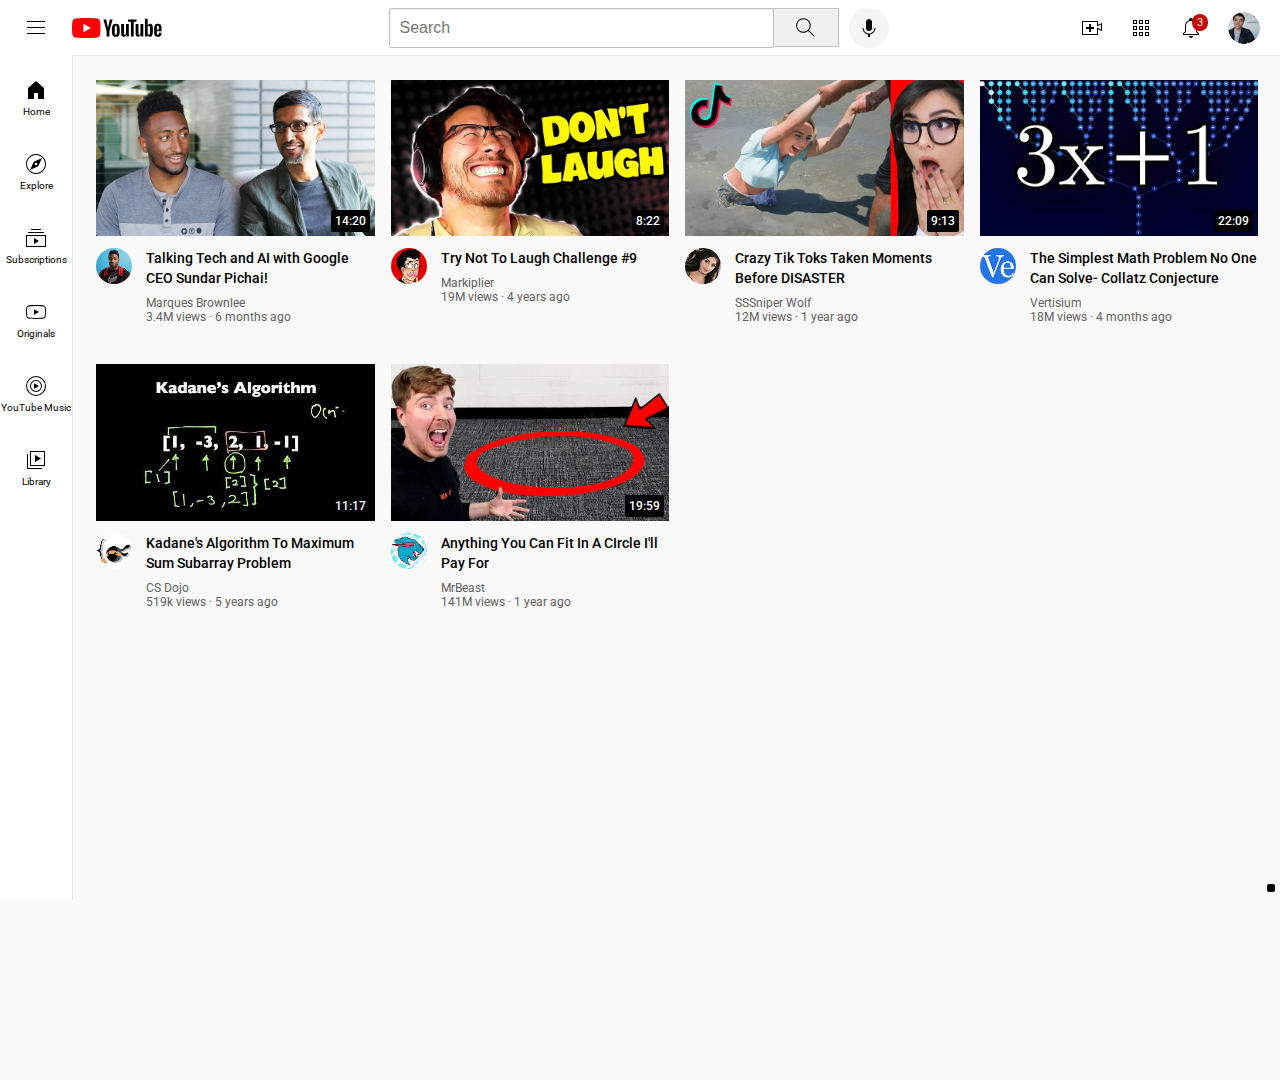
<file: index.html>
<!DOCTYPE html>
<html>
    <head>
        <title>YouTube: Clone</title>
        <link rel="preconnect" href="https://fonts.googleapis.com">
        <link rel="preconnect" href="https://fonts.gstatic.com" crossorigin>
        <link href="https://fonts.googleapis.com/css2?family=Roboto:wght@400;500;700&display=swap" rel="stylesheet">

        <link rel="stylesheet" href="styles/general.css">
        <link rel="stylesheet" href="styles/video.css">
        <link rel="stylesheet" href="styles/header.css">
        <link rel="stylesheet" href="styles/Sidebar.css">

    </head>
    <body>
        <header class="header">
            <div class="left">
                <img class="left_image1" src="header_images/header_1.svg">
                <img class="left_image2" src="header_images/header_2_ytlogo.svg">
            </div>

            <div class="middle">
                <input class="Search-bar" type="text" placeholder="Search"> 

                <button class="mid_image1">
                    <img class="search-icon" src="header_images/search.svg">
                    <div class="tooltip">Search</div>
                </button>

                <button class="mid_image2" >
                    <img class="voice-icon" src="header_images/voice-search-icon.svg">
                    <div class="tooltip">Search with your voice</div>
                </button>

            </div>

            <div class="right">
                <div class="upload">
                    <img class="right_image1" src="header_images/upload.svg">
                    <div class="tooltip">Create</div>
                </div>
                
                <div class="apps">
                    <img class="right_image2" src="header_images/youtube-apps.svg">
                    <div class="tooltip">YouTube Apps</div>
                </div>
                
                <div class="notifications">
                    <img class="right_image3" src="header_images/notifications.svg">
                    <div class="notif-no">3</div>
                    <div class="tooltip">Notifications</div>
                </div>
                <img class="right_image4" src="header_images/my-channel.jpeg">
            </div>
        </header>
        
        <nav class="SideBar">
            <div class="sidebar-link"> 
                <img class="home" src="Sidebar_icons/home.svg">
                <div>Home</div>
            </div>
            <div class="sidebar-link"> 
                <img class="explore" src="Sidebar_icons/explore.svg">
                <div>Explore</div>
            </div>

            <div class="sidebar-link"> 
                <img class="Subscriptions" src="Sidebar_icons/subscriptions.svg">
                <div>Subscriptions</div>
            </div>

            <div class="sidebar-link"> 
                <img class="originals" src="Sidebar_icons/originals.svg">
                <div>Originals</div>
            </div>

            <div class="sidebar-link"> 
                <img class="yt-music" src="Sidebar_icons/youtube-music.svg">
                <div>YouTube Music</div>
            </div>

            <div class="sidebar-link">
                <img class="lib" src="Sidebar_icons/library.svg">
                <div>Library</div>
            </div>
        </nav>

        <main>
            <section class="video-grid">
                <div class="video-preview">
                    <div class="thumbnail-row">
                        <img class="thumbnail" src="Thumbnail-images/thumbnail-1.webp">
                        <div class="video-time">14:20</div>
                    </div>
                    <div class="vid-info-grid">
                        <div class="channel-pic">
                            <img class="channel" src="channel-images/channel-1.jpeg">
                        </div>
                        <div class="video-info">
                            
                            <p class="video-title">Talking Tech and AI with Google CEO Sundar Pichai!</p> 
                            
                            <p class="channel-author">Marques Brownlee</p>
                            
                            <p class="time-line">3.4M views &#183; 6 months ago</p>
                        </div>
                    </div>
                </div>
                    
                <div class="video-preview">
                    <div class="thumbnail-row">
                        <img class="thumbnail" src="Thumbnail-images/thumbnail-2.webp">
                        <div class="video-time">8:22</div>
                    </div>
                    <div class="vid-info-grid">
                        <div class="channel-pic">
                            <img class="channel" src="channel-images/channel-2.jpeg">
                        </div>
                        <div class="video-info">
                            
                            <p class="video-title">Try Not To Laugh Challenge #9</p> 
                            
                            <p class="channel-author">Markiplier</p>
                            
                            <p class="time-line">19M views 	&#183; 4 years ago</p>
                        </div>
                    </div>
                </div>
    
                <div class="video-preview">
                    <div class="thumbnail-row">
                        <img class="thumbnail" src="Thumbnail-images/thumbnail-3.webp">
                        <div class="video-time">9:13</div>
                    </div>
                    <div class="vid-info-grid">
                        <div class="channel-pic">
                            <img class="channel" src="channel-images/channel-3.jpeg">
                        </div>
                        <div class="video-info">
                            
                            <p class="video-title">Crazy Tik Toks Taken Moments Before DISASTER</p> 
                            
                            <p class="channel-author">SSSniper Wolf</p>
                            
                            <p class="time-line">12M views &#183; 1 year ago</p>
                        </div>
                    </div>
                </div>
                    
                <div class="video-preview">
                    <div class="thumbnail-row">
                        <img class="thumbnail" src="Thumbnail-images/thumbnail-4.webp">
                        <div class="video-time">22:09</div>
                    </div>
                    <div class="vid-info-grid">
                        <div class="channel-pic">
                            <img class="channel" src="channel-images/channel-4.jpeg">
                        </div>
                        <div class="video-info">
                            
                            <p class="video-title">The Simplest Math Problem No One Can Solve- Collatz Conjecture</p> 
                            
                            <p class="channel-author">Vertisium</p>
                            
                            <p class="time-line">18M views 	&#183; 4 months ago</p>
                        </div>
                    </div>
                </div>
        
    
                <div class="video-preview">
                    <div class="thumbnail-row">
                        <img class="thumbnail" src="Thumbnail-images/thumbnail-5.webp">
                        <div class="video-time">11:17</div>
                    </div>
                    <div class="video-time"></div>
                    <div class="vid-info-grid">
                        <div class="channel-pic">
                            <img class="channel" src="channel-images/channel-5.jpeg">
                        </div>
                        <div class="video-info">
                            
                            <p class="video-title">Kadane's Algorithm To Maximum Sum Subarray Problem</p> 
                            
                            <p class="channel-author">CS Dojo</p>
                            
                            <p class="time-line">519k views &#183; 5 years ago</p>
                        </div>
                    </div>
                </div>
                    
                <div class="video-preview">
                    <div class="thumbnail-row">
                        <img class="thumbnail" src="Thumbnail-images/thumbnail-6.webp">
                        <div class="video-time">19:59</div>
                    </div>
                    <div class="vid-info-grid">
                        <div class="channel-pic">
                            <img class="channel" src="channel-images/channel-6.jpeg">
                        </div>
                        <div class="video-info">
                            
                            <p class="video-title">Anything You Can Fit In A CIrcle I'll Pay For</p> 
                            
                            <p class="channel-author">MrBeast</p>
                            
                            <p class="time-line">141M views 	&#183; 1 year ago</p>
                        </div>
                    </div>
                </div>
        
        
        
            </section>
        </main>

       
    </body>
</html>
</file>
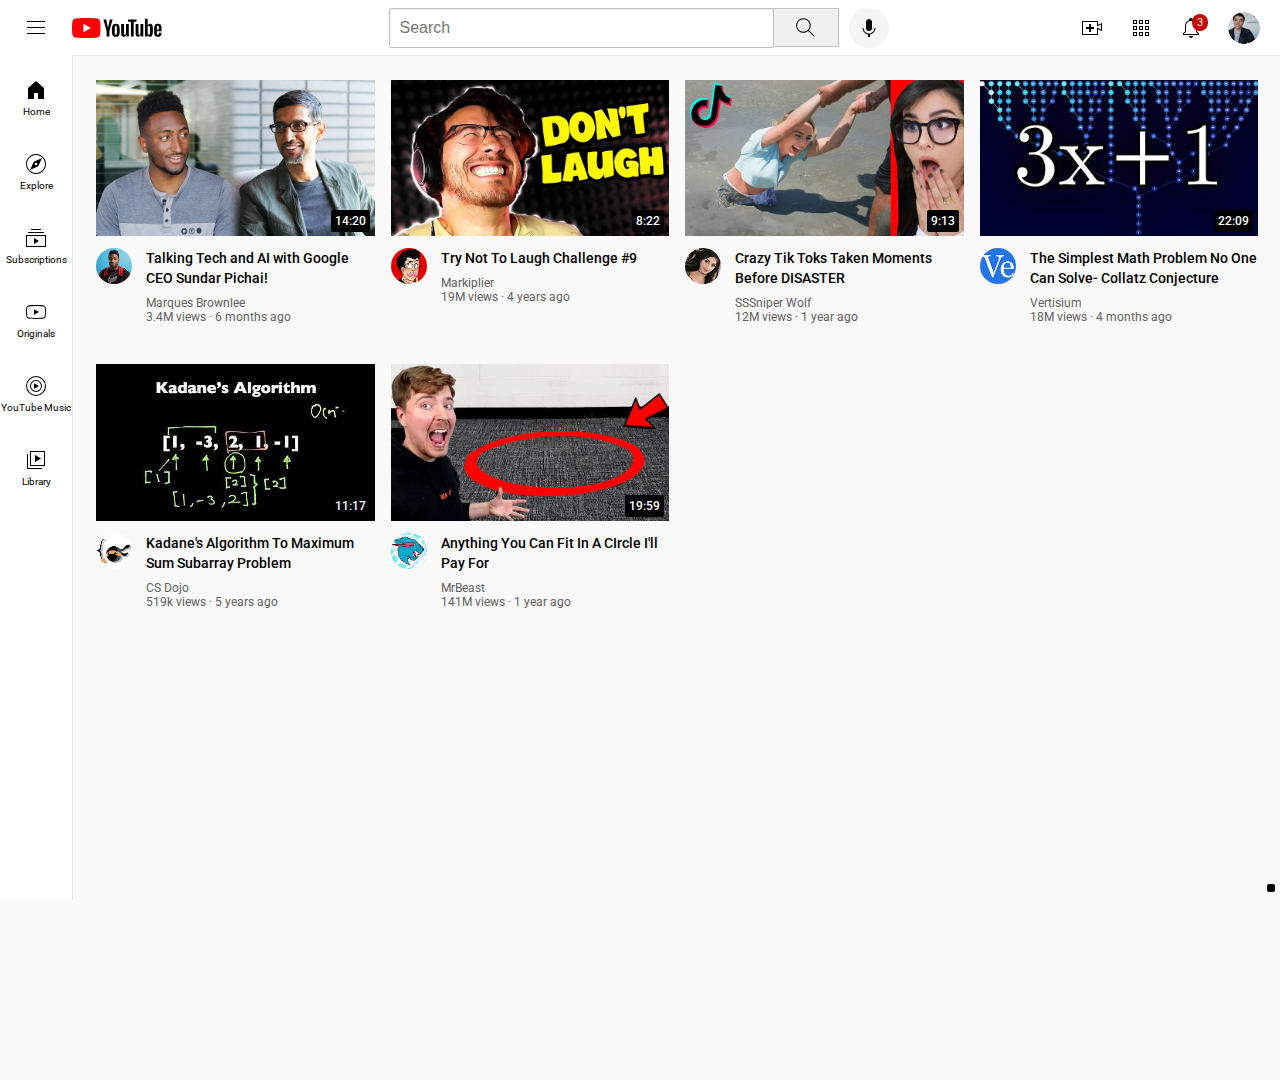
<file: youtube.html>
<!DOCTYPE html>
<html>
    <head>
        <title>YouTube: Clone</title>
        <link rel="preconnect" href="https://fonts.googleapis.com">
        <link rel="preconnect" href="https://fonts.gstatic.com" crossorigin>
        <link href="https://fonts.googleapis.com/css2?family=Roboto:wght@400;500;700&display=swap" rel="stylesheet">

        <link rel="stylesheet" href="styles/general.css">
        <link rel="stylesheet" href="styles/video.css">
        <link rel="stylesheet" href="styles/header.css">
        <link rel="stylesheet" href="styles/Sidebar.css">

    </head>
    <body>
        <header class="header">
            <div class="left">
                <img class="left_image1" src="header_images/header_1.svg">
                <img class="left_image2" src="header_images/header_2_ytlogo.svg">
            </div>

            <div class="middle">
                <input class="Search-bar" type="text" placeholder="Search"> 

                <button class="mid_image1">
                    <img class="search-icon" src="header_images/search.svg">
                    <div class="tooltip">Search</div>
                </button>

                <button class="mid_image2" >
                    <img class="voice-icon" src="header_images/voice-search-icon.svg">
                    <div class="tooltip">Search with your voice</div>
                </button>

            </div>

            <div class="right">
                <div class="upload">
                    <img class="right_image1" src="header_images/upload.svg">
                    <div class="tooltip">Create</div>
                </div>
                
                <div class="apps">
                    <img class="right_image2" src="header_images/youtube-apps.svg">
                    <div class="tooltip">YouTube Apps</div>
                </div>
                
                <div class="notifications">
                    <img class="right_image3" src="header_images/notifications.svg">
                    <div class="notif-no">3</div>
                    <div class="tooltip">Notifications</div>
                </div>
                <img class="right_image4" src="header_images/my-channel.jpeg">
            </div>
        </header>
        
        <nav class="SideBar">
            <div class="sidebar-link"> 
                <img class="home" src="Sidebar_icons/home.svg">
                <div>Home</div>
            </div>
            <div class="sidebar-link"> 
                <img class="explore" src="Sidebar_icons/explore.svg">
                <div>Explore</div>
            </div>

            <div class="sidebar-link"> 
                <img class="Subscriptions" src="Sidebar_icons/subscriptions.svg">
                <div>Subscriptions</div>
            </div>

            <div class="sidebar-link"> 
                <img class="originals" src="Sidebar_icons/originals.svg">
                <div>Originals</div>
            </div>

            <div class="sidebar-link"> 
                <img class="yt-music" src="Sidebar_icons/youtube-music.svg">
                <div>YouTube Music</div>
            </div>

            <div class="sidebar-link">
                <img class="lib" src="Sidebar_icons/library.svg">
                <div>Library</div>
            </div>
        </nav>

        <main>
            <section class="video-grid">
                <div class="video-preview">
                    <div class="thumbnail-row">
                        <img class="thumbnail" src="Thumbnail-images/thumbnail-1.webp">
                        <div class="video-time">14:20</div>
                    </div>
                    <div class="vid-info-grid">
                        <div class="channel-pic">
                            <img class="channel" src="channel-images/channel-1.jpeg">
                        </div>
                        <div class="video-info">
                            
                            <p class="video-title">Talking Tech and AI with Google CEO Sundar Pichai!</p> 
                            
                            <p class="channel-author">Marques Brownlee</p>
                            
                            <p class="time-line">3.4M views &#183; 6 months ago</p>
                        </div>
                    </div>
                </div>
                    
                <div class="video-preview">
                    <div class="thumbnail-row">
                        <img class="thumbnail" src="Thumbnail-images/thumbnail-2.webp">
                        <div class="video-time">8:22</div>
                    </div>
                    <div class="vid-info-grid">
                        <div class="channel-pic">
                            <img class="channel" src="channel-images/channel-2.jpeg">
                        </div>
                        <div class="video-info">
                            
                            <p class="video-title">Try Not To Laugh Challenge #9</p> 
                            
                            <p class="channel-author">Markiplier</p>
                            
                            <p class="time-line">19M views 	&#183; 4 years ago</p>
                        </div>
                    </div>
                </div>
    
                <div class="video-preview">
                    <div class="thumbnail-row">
                        <img class="thumbnail" src="Thumbnail-images/thumbnail-3.webp">
                        <div class="video-time">9:13</div>
                    </div>
                    <div class="vid-info-grid">
                        <div class="channel-pic">
                            <img class="channel" src="channel-images/channel-3.jpeg">
                        </div>
                        <div class="video-info">
                            
                            <p class="video-title">Crazy Tik Toks Taken Moments Before DISASTER</p> 
                            
                            <p class="channel-author">SSSniper Wolf</p>
                            
                            <p class="time-line">12M views &#183; 1 year ago</p>
                        </div>
                    </div>
                </div>
                    
                <div class="video-preview">
                    <div class="thumbnail-row">
                        <img class="thumbnail" src="Thumbnail-images/thumbnail-4.webp">
                        <div class="video-time">22:09</div>
                    </div>
                    <div class="vid-info-grid">
                        <div class="channel-pic">
                            <img class="channel" src="channel-images/channel-4.jpeg">
                        </div>
                        <div class="video-info">
                            
                            <p class="video-title">The Simplest Math Problem No One Can Solve- Collatz Conjecture</p> 
                            
                            <p class="channel-author">Vertisium</p>
                            
                            <p class="time-line">18M views 	&#183; 4 months ago</p>
                        </div>
                    </div>
                </div>
        
    
                <div class="video-preview">
                    <div class="thumbnail-row">
                        <img class="thumbnail" src="Thumbnail-images/thumbnail-5.webp">
                        <div class="video-time">11:17</div>
                    </div>
                    <div class="video-time"></div>
                    <div class="vid-info-grid">
                        <div class="channel-pic">
                            <img class="channel" src="channel-images/channel-5.jpeg">
                        </div>
                        <div class="video-info">
                            
                            <p class="video-title">Kadane's Algorithm To Maximum Sum Subarray Problem</p> 
                            
                            <p class="channel-author">CS Dojo</p>
                            
                            <p class="time-line">519k views &#183; 5 years ago</p>
                        </div>
                    </div>
                </div>
                    
                <div class="video-preview">
                    <div class="thumbnail-row">
                        <img class="thumbnail" src="Thumbnail-images/thumbnail-6.webp">
                        <div class="video-time">19:59</div>
                    </div>
                    <div class="vid-info-grid">
                        <div class="channel-pic">
                            <img class="channel" src="channel-images/channel-6.jpeg">
                        </div>
                        <div class="video-info">
                            
                            <p class="video-title">Anything You Can Fit In A CIrcle I'll Pay For</p> 
                            
                            <p class="channel-author">MrBeast</p>
                            
                            <p class="time-line">141M views 	&#183; 1 year ago</p>
                        </div>
                    </div>
                </div>
        
        
        
            </section>
        </main>

       
    </body>
</html>
</file>
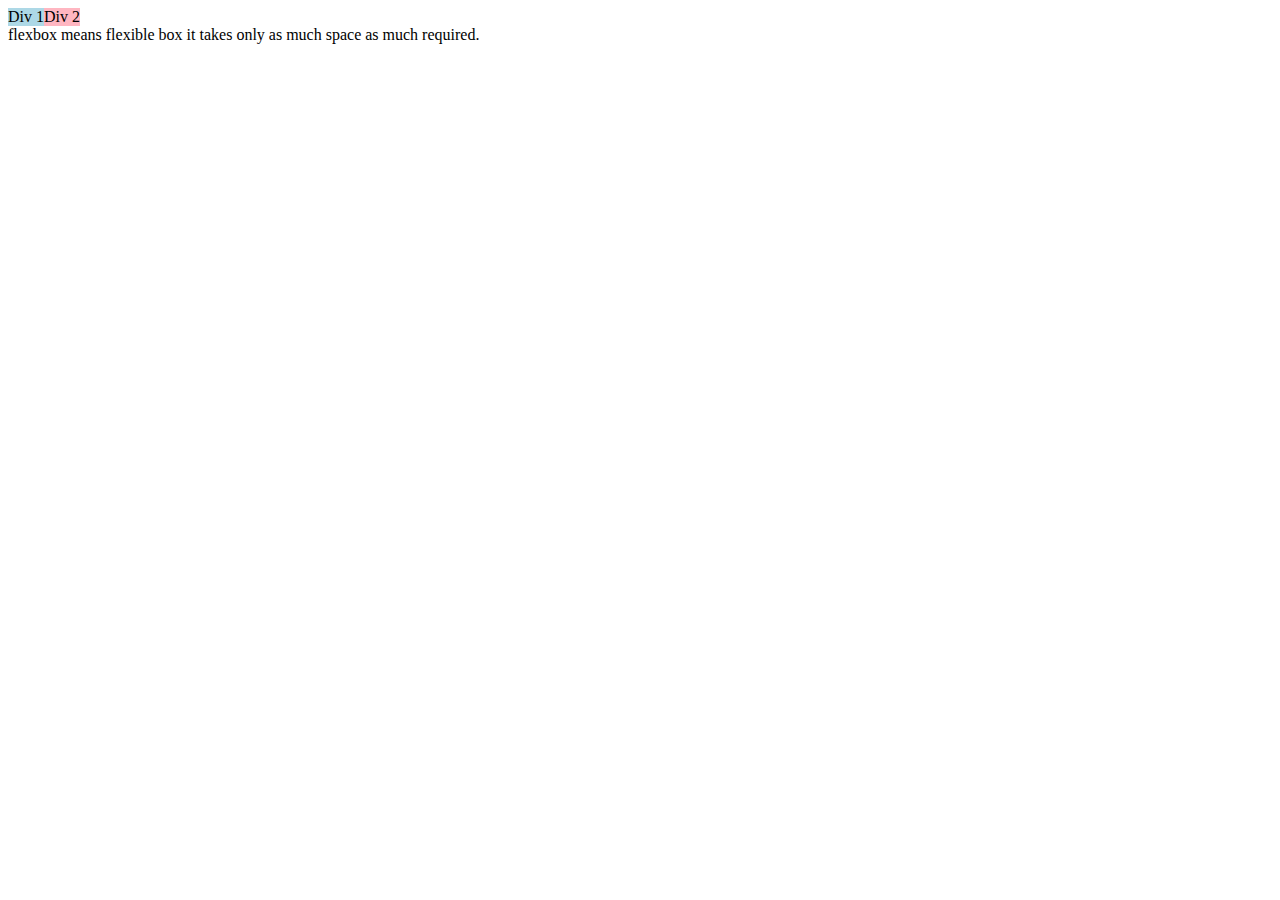
<file: practice/flexboxPractice.html>
<!DOCTYPE html>
<html lang="en">
<head>
    <meta charset="UTF-8">
    <meta name="viewport" content="width=device-width, initial-scale=1.0">
    <title>FlexBox Practice</title>
</head>
<body>
    <div style=
    "
    display: flex;
    flex-direction: row;
    ">
        <div style="background-color: lightblue;">Div 1</div>
        <div style="background-color: lightpink;">Div 2</div>
    </div>
</body>
</html>


flexbox means flexible box it takes only as much space as much required.
</file>
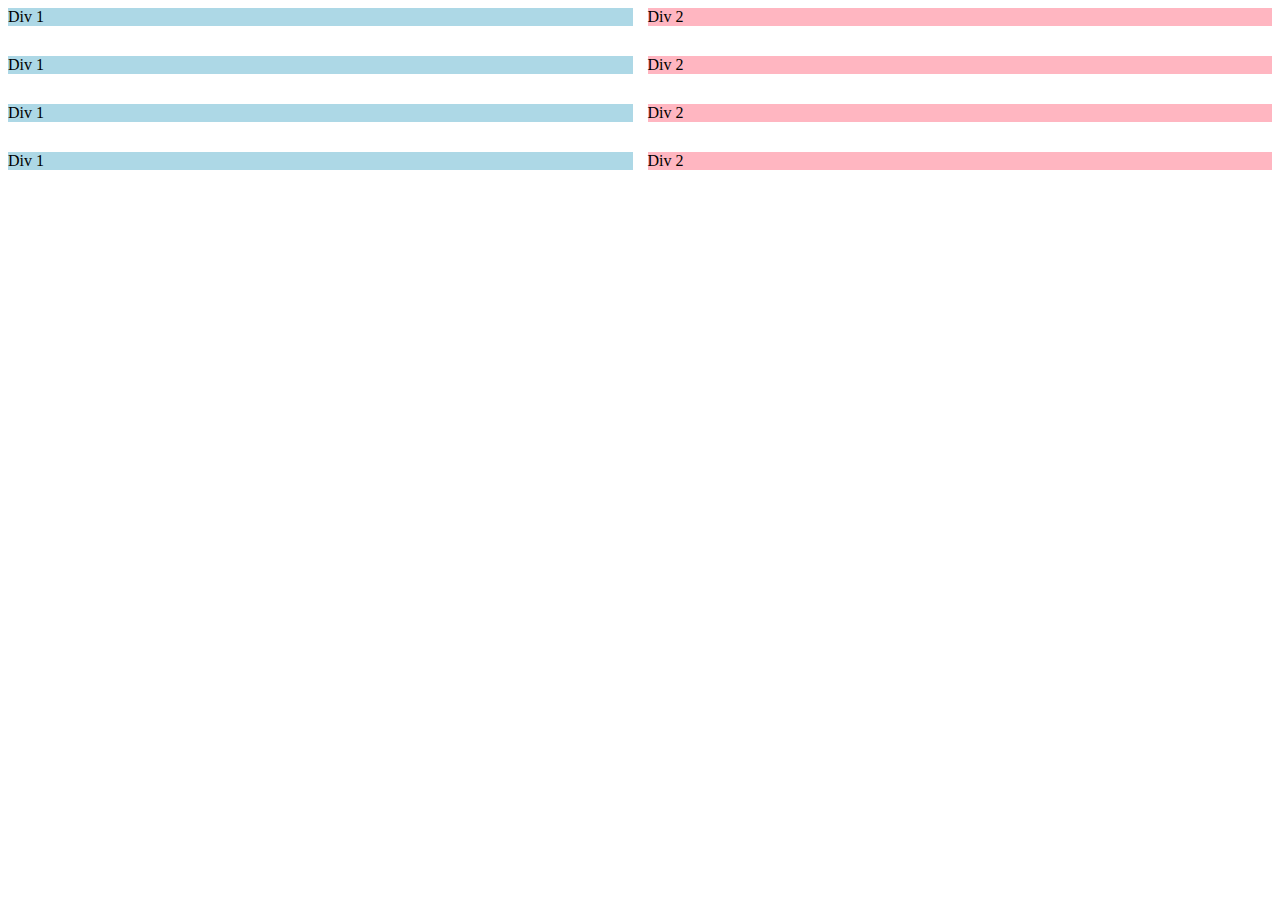
<file: practice/gridPractice.html>
<!DOCTYPE html>
<html lang="en">
<head>
    <meta charset="UTF-8">
    <meta name="viewport" content="width=device-width, initial-scale=1.0">
    <title>grid-practice</title>
</head>
<body>
    <div style="
    display:grid;
    grid-template-columns: 1fr 1fr;
    column-gap: 15px;
    row-gap: 30px;
    ">
        <div style="background-color: lightblue;">Div 1</div>
        <div style="background-color: lightpink;">Div 2</div>
        
        <div style="background-color: lightblue;">Div 1</div>
        <div style="background-color: lightpink;">Div 2</div>

        
        <div style="background-color: lightblue;">Div 1</div>
        <div style="background-color: lightpink;">Div 2</div>

        
        <div style="background-color: lightblue;">Div 1</div>
        <div style="background-color: lightpink;">Div 2</div>
    </div>
</body>
</html>
</file>
<file: styles/general.css>
p{
    margin-top: 0px;
    margin-bottom: 0px;
}

body{
    margin: 0;
    height: 1000px;

    font-family: Roboto, Arial;
    padding-top: 80px;
    padding-left: 96px;
    padding-right: 22px;
    background-color: #f9f9f9;
}
</file>
<file: styles/video.css>
.thumbnail{
    width: 100%;
}

.video-title{
    margin-top: 0;
    font-size: 14px;
    font-weight: 500;
    line-height: 20px;
    margin-bottom: 8px;
}

.vid-info-grid{
    display: grid;
    grid-template-columns: 50px 1fr;
}

.channel{
    width: 36px;
    border-radius: 50px;
}

.thumbnail-row{
    margin-bottom: 8px;
    position: relative;
}

.video-time{
    position: absolute;

    color: white;
    background-color: black;
    font-size: 12px;
    font-weight: 500;

    padding: 4px;
    border-radius: 2px;

    bottom: 8px;
    right: 5px;
}

.channel-author,
.time-line {
    font-size: 12px;
    color: rgb(96,96,96)
}
.video-author {
    margin-bottom: 4px;
}

.video-grid{
    display: grid;
    grid-template-columns: 1fr 1fr 1fr;
    column-gap: 16px;
    row-gap: 40px;
}

@media(max-width: 750px){
    .video-grid{
        grid-template-columns: 1fr 1fr;
    }
}

@media(min-width: 750px) and (max-width: 1100px) {
    .video-grid{
        grid-template-columns: 1fr 1fr 1fr;
    }
}

@media(min-width: 1100px){
    .video-grid{
        grid-template-columns: 1fr 1fr 1fr 1fr;
    }
}
</file>
<file: styles/header.css>
.header {
    height: 55px;

    display: flex;
    flex-direction: row;justify-content: space-between;

    position: fixed;
    top: 0;
    left: 0;
    right: 0;

    background-color: white;

    border-bottom-width: 1px;
    border-bottom-style: solid;
    border-bottom-color: rgb(231, 231, 231);

    z-index: 100;
}

.left {
    display: flex;
    align-items: center;
}

.left_image1 {
    height: 24px;
    margin-left: 24px;
    margin-right: 24px;
}

.left_image2 {
    height: 20px;
}


.middle {
    display: flex;
    align-items: center;
    flex: 1;
    margin-left: 70px;
    margin-right: 35px;
    max-width: 500px;
}

.Search-bar {
    flex: 1;
    height: 36px;
    padding-left: 10px;
    font-size: 16px;
    border-width: 1px;
    border-style: solid;
    border-color: rgb(192,192,192);
    border-radius: 2px;
    box-shadow: inset 1px 2px 3px rgba(0,0,0,0.05);
    width: 0;


}

.search_bar::placeholder{
    font-family: Roboto, Arial;
    font-size: 16px;
}

.mid_image1{
    height: 39px;
    width: 66px;
    background-color: rgb(240,240,240);
    border-width: 1px;
    border-style: solid;
    border-color: rgb(192,192,192);
    margin-left: -1px;
    margin-right: 10px;
}

.mid_image1,
.mid_image2,
.upload,
.apps,
.notifications
{
    position: relative;
    display: flex;
    justify-content: center;
    align-items: center;
}

.mid_image1 .tooltip,
.mid_image2 .tooltip,
.upload .tooltip,
.apps .tooltip,
.notifications .tooltip {
    position: absolute;
    background-color: gray;
    color: white;
    padding: 8px;
    border-radius: 2px;
    font-size: 12px;
    font-family: Roboto, Arial;
    bottom: -40px;

    opacity: 0;
    transition: 0.15s;
    pointer-events: none;
    white-space: nowrap;
}

.mid_image1:hover .tooltip,
.mid_image2:hover .tooltip,
.apps:hover .tooltip,
.upload:hover .tooltip,
.notifications:hover .tooltip{
    opacity: 0.9;
}


.search-icon{
    height: 25px;
}


.mid_image2{
    height: 40px;
    width: 40px;
    border-radius: 20px;
    border: none;
    background-color: rgb(245, 245,245);

}

.voice-icon{
    height: 24px;
}

.right{
    margin-right: 20px;
    width: 180px;
    display: flex;
    align-items: center;
    justify-content: space-between;
    flex-shrink: 0;
}

.right_image1{
    height: 24px;
}
.right_image2{
    height: 24px;
}

.notifications{
    position: relative;
}

.notif-no{
    position: absolute;
    top: -2px;
    right: -5px;
    background-color: rgb(200,0,0);
    color: white;
    font-family: Roboto, Arial;
    font-size: 11px;
    padding: 2px 5px;
    border-radius: 10px;
    

}
.right_image3{
    height: 24px;
}
.right_image4{
    height: 32px;
    border-radius: 16px;
}
</file>
<file: styles/Sidebar.css>
.SideBar{
    position: fixed;
    left: 0;
    bottom: 0;
    top: 55px;
    width: 72px;

    background-color: white;

    border-right-width: 1px;
    border-right-style: solid;
    border-right-color: rgb(231, 231, 231);

    z-index: 200;

    padding-top: 5px;
   
}


.sidebar-link{
    height: 74px;
    display: flex;
    justify-content: center;
    align-items: center;
    flex-direction: column;

    cursor: pointer;
}

.sidebar-link:hover{
    background-color:lightgray;
}

.sidebar-link img{
    height: 24px;
    margin-bottom: 4px;
}

.sidebar-link div{
    font-family: Roboto, Arial;
    font-size: 10px;
}
</file>
